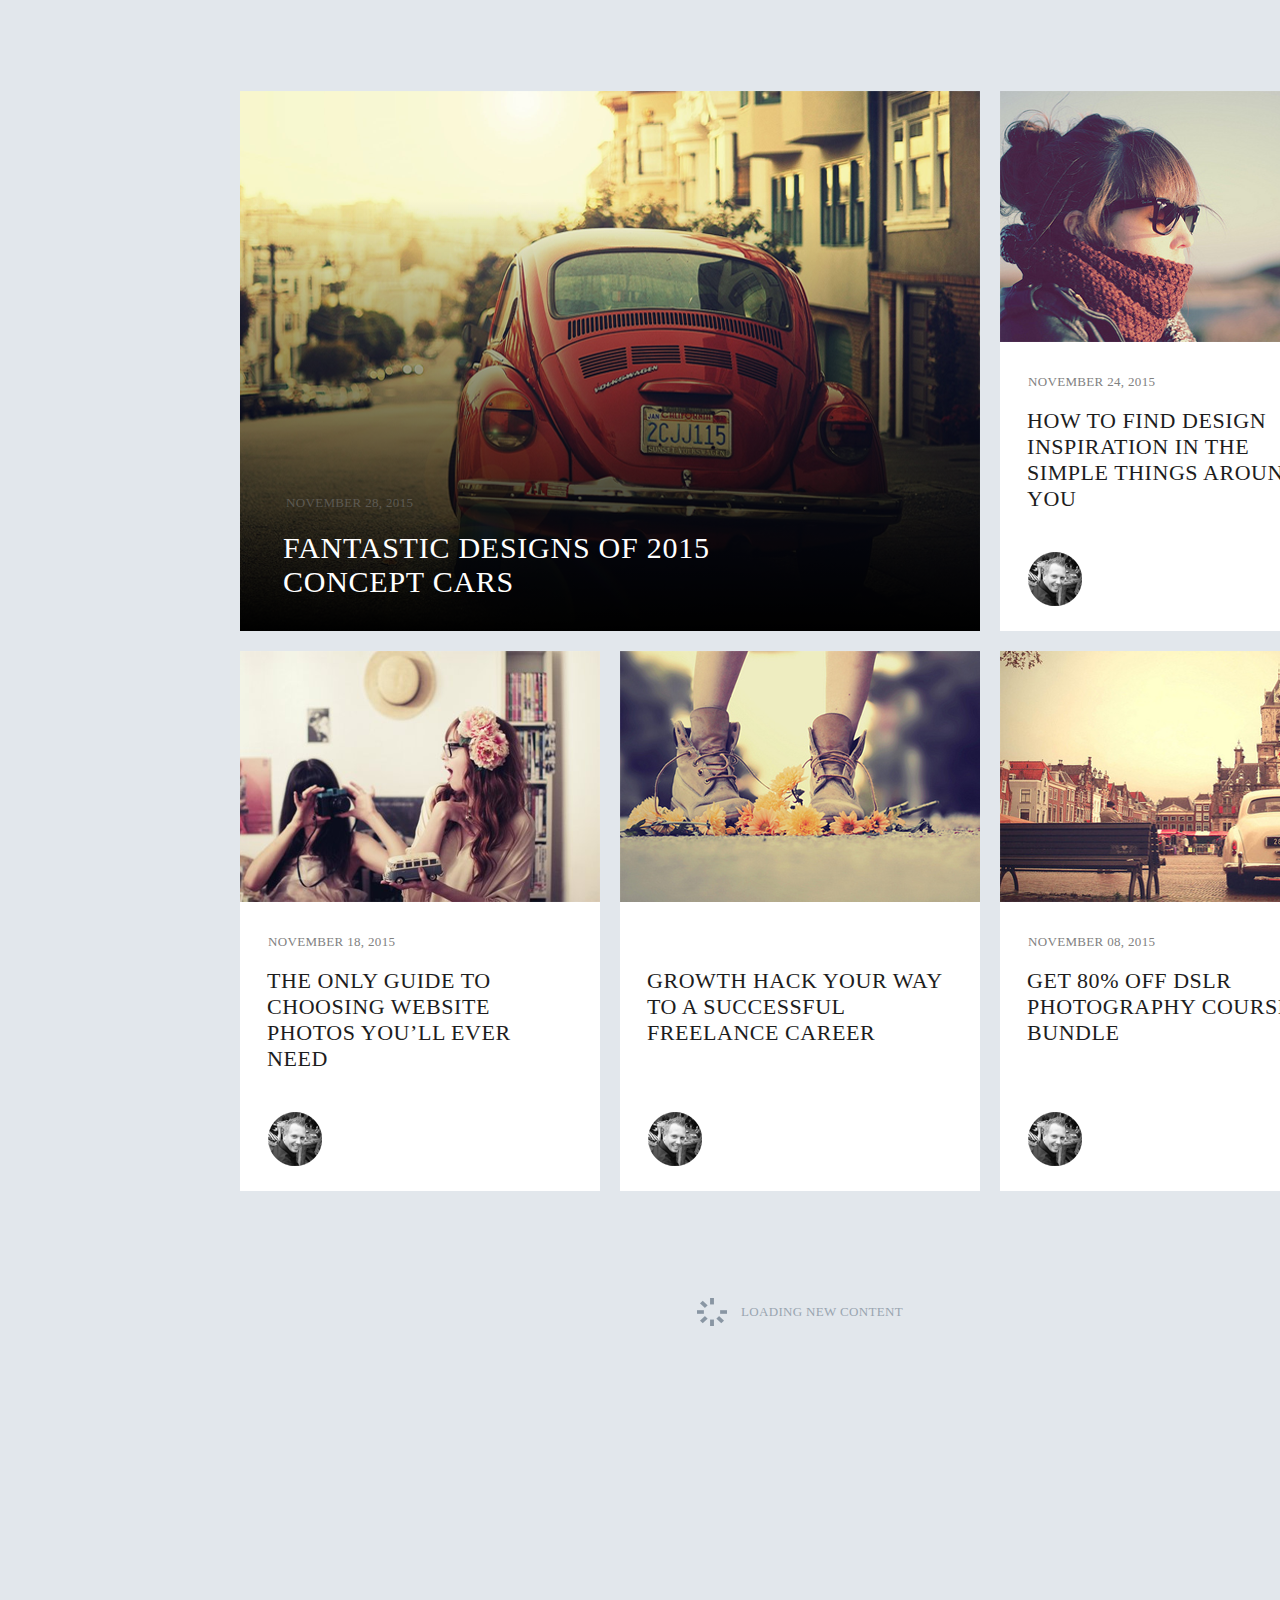
<file: part1.html>
<!DOCTYPE html>
<html lang="en">
  <head>
    <meta charset="UTF-8" />
    <meta http-equiv="X-UA-Compatible" content="IE=edge" />
    <meta name="viewport" content="width=device-width, initial-scale=1.0" />
    <link rel="stylesheet" href="css/styles_part1.css" />
    <title>Home work 8. Task 1</title>
  </head>
  <body>
    <main>
      <article>
        <div>
          <p>November 28, 2015</p>
          <h1>Fantastic Designs Of 2015 Concept Cars</h1>
        </div>
      </article>
      <article>
        <img src="img/part1/Layer_2.png" alt="design inspiration" />
        <p>November 24, 2015</p>
        <h2>How To Find Design Inspiration In The Simple Things Around You</h2>
        <img src="img/part1/Layer_3.png" alt="author's photo" />
      </article>
      <article>
        <img src="img/part1/Layer_5.png" alt="design inspiration" />
        <p>November 18, 2015</p>
        <h2>The Only Guide To Choosing Website Photos You’ll Ever Need</h2>
        <img src="img/part1/Layer_3.png" alt="author's photo" />
      </article>
      <article>
        <img src="img/part1/Layer_7.png" alt="design inspiration" />
        <p></p>
        <h2>Growth Hack Your Way to a Successful Freelance Career</h2>
        <img src="img/part1/Layer_3.png" alt="author's photo" />
      </article>
      <article>
        <img src="img/part1/Layer_9.png" alt="design inspiration" />
        <p>November 08, 2015</p>
        <h2>Get 80% Off DSLR Photography Course Bundle</h2>
        <img src="img/part1/Layer_3.png" alt="author's photo" />
      </article>
    </main>
    <footer>
      <img src="img/part1/Vector_Smart_Object.png" alt="loading icon" />
      <span>LOADING NEW CONTENT</span>
    </footer>
  </body>
</html>
</file>
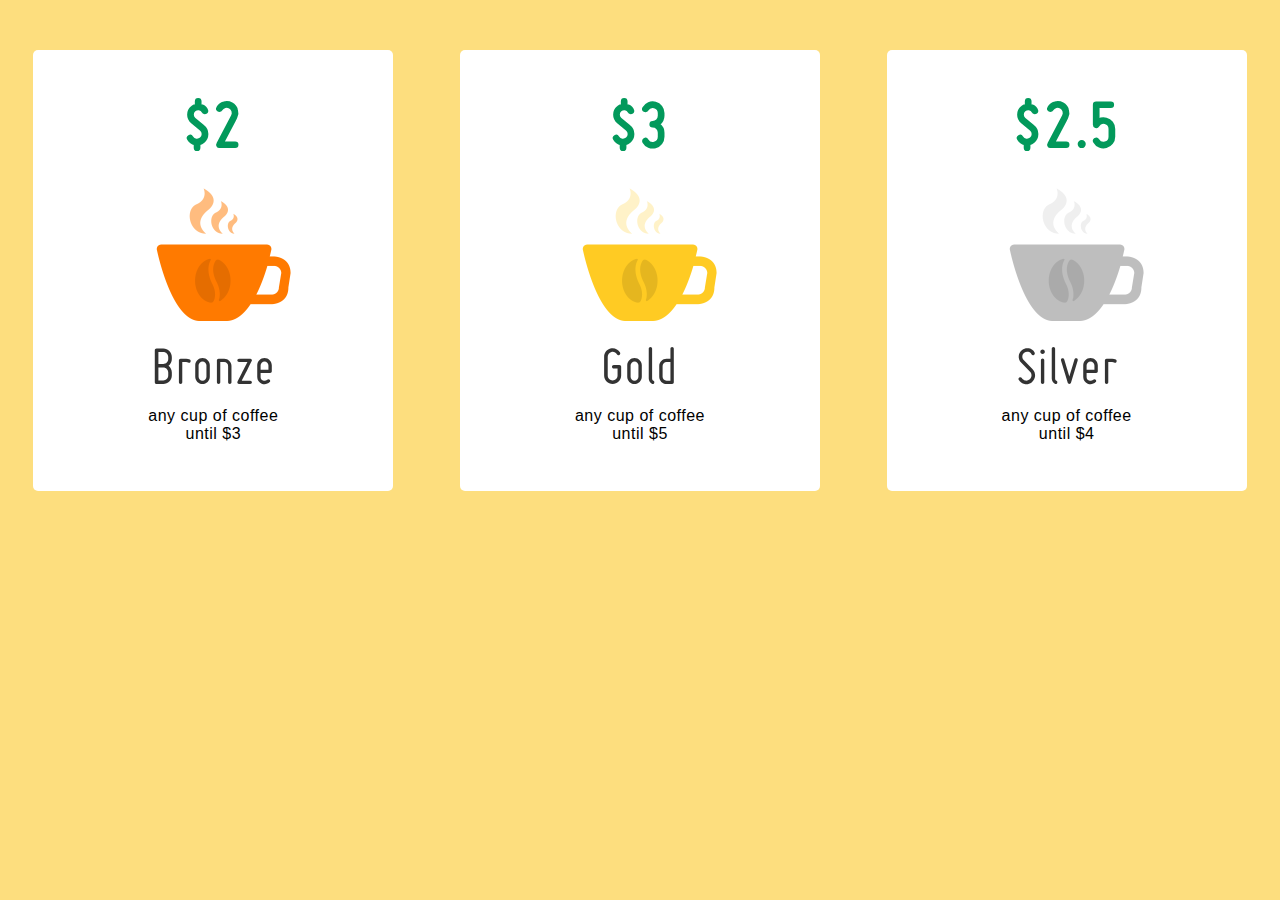
<file: part2.html>
<!DOCTYPE html>
<html lang="en">
  <head>
    <meta charset="UTF-8" />
    <meta http-equiv="X-UA-Compatible" content="IE=edge" />
    <meta name="viewport" content="width=device-width, initial-scale=1.0" />
    <link rel="stylesheet" href="css/styles_part2.css" />
    <link rel="preconnect" href="https://fonts.gstatic.com" />
    <title>Home work 8. Task 2</title>
  </head>
  <body>
    <section>
      <p class="price">$2</p>
      <div class="cup">
        <svg
          xmlns="http://www.w3.org/2000/svg"
          xmlns:xlink="http://www.w3.org/1999/xlink"
          width="49px"
          height="46px"
        >
          <image
            x="0px"
            y="0px"
            width="49px"
            height="46px"
            xlink:href="[data-uri]"
          />
        </svg>
        <svg
          xmlns="http://www.w3.org/2000/svg"
          xmlns:xlink="http://www.w3.org/1999/xlink"
          width="135px"
          height="77px"
        >
          <image
            x="0px"
            y="0px"
            width="135px"
            height="77px"
            xlink:href="[data-uri]"
          />
        </svg>
        <svg
          xmlns="http://www.w3.org/2000/svg"
          xmlns:xlink="http://www.w3.org/1999/xlink"
          width="36px"
          height="45px"
        >
          <image
            opacity="0.102"
            x="0px"
            y="0px"
            width="36px"
            height="45px"
            xlink:href="[data-uri]"
          />
        </svg>
      </div>

      <div class="footer">
        <h2>Bronze</h2>
        <p>any cup of coffee until $3</p>
      </div>
    </section>
    <section>
      <p class="price">$3</p>
      <div class="cup">
        <svg
          xmlns="http://www.w3.org/2000/svg"
          xmlns:xlink="http://www.w3.org/1999/xlink"
          width="49px"
          height="46px"
        >
          <image
            opacity="0.502"
            x="0px"
            y="0px"
            width="49px"
            height="46px"
            xlink:href="[data-uri]"
          />
        </svg>
        <svg
          xmlns="http://www.w3.org/2000/svg"
          xmlns:xlink="http://www.w3.org/1999/xlink"
          width="135px"
          height="77px"
        >
          <image
            x="0px"
            y="0px"
            width="135px"
            height="77px"
            xlink:href="[data-uri]"
          />
        </svg>
        <svg
          xmlns="http://www.w3.org/2000/svg"
          xmlns:xlink="http://www.w3.org/1999/xlink"
          width="36px"
          height="45px"
        >
          <image
            opacity="0.102"
            x="0px"
            y="0px"
            width="36px"
            height="45px"
            xlink:href="[data-uri]"
          />
        </svg>
      </div>
      <div class="footer">
        <h2>Gold</h2>
        <p>any cup of coffee until $5</p>
      </div>
    </section>
    <section>
      <p class="price">$2.5</p>
      <div class="cup">
        <svg
          xmlns="http://www.w3.org/2000/svg"
          xmlns:xlink="http://www.w3.org/1999/xlink"
          width="49px"
          height="46px"
        >
          <image
            opacity="0.502"
            x="0px"
            y="0px"
            width="49px"
            height="46px"
            xlink:href="[data-uri]"
          />
        </svg>
        <svg
          xmlns="http://www.w3.org/2000/svg"
          xmlns:xlink="http://www.w3.org/1999/xlink"
          width="135px"
          height="77px"
        >
          <image
            x="0px"
            y="0px"
            width="135px"
            height="77px"
            xlink:href="[data-uri]"
          />
        </svg>
        <svg
          xmlns="http://www.w3.org/2000/svg"
          xmlns:xlink="http://www.w3.org/1999/xlink"
          width="37px"
          height="45px"
        >
          <image
            opacity="0.102"
            x="0px"
            y="0px"
            width="37px"
            height="45px"
            xlink:href="[data-uri]"
          />
        </svg>
      </div>
      <div class="footer">
        <h2>Silver</h2>
        <p>any cup of coffee until $4</p>
      </div>
    </section>
  </body>
</html>
</file>
<file: css/styles_part1.css>
* {
  padding: 0;
  margin: 0;
  -webkit-box-sizing: border-box;
  box-sizing: border-box;
  font-size: 100%;
  font: inherit;
}

body {
  background-color: #e2e7ec;
  width: 1600px;
  height: 1600px;
  padding: 91px 240px 409px 240px;
}

main {
  display: -webkit-box;
  display: -ms-flexbox;
  display: flex;
  -ms-flex-wrap: wrap;
  flex-wrap: wrap;
  -webkit-box-pack: justify;
  -ms-flex-pack: justify;
  justify-content: space-between;
}

main article {
  background-color: #ffffff;
  width: 360px;
  height: 540px;
  margin-bottom: 20px;
  position: relative;
}

main article:first-of-type {
  width: 740px;
  height: 540px;
  text-align: left;
  text-transform: uppercase;
  color: #ffffff;
  position: relative;
  background: -webkit-gradient(
      linear,
      left top,
      left bottom,
      color-stop(20%, rgba(0, 0, 0, 0)),
      to(rgba(0, 0, 0, 1))
    ),
    url("../img/part1/Layer_8.png");
  background: -o-linear-gradient(top, rgba(0, 0, 0, 0) 20%, rgba(0, 0, 0, 1)),
    url("../img/part1/Layer_8.png");
  background: linear-gradient(to bottom, rgba(0, 0, 0, 0) 20%, rgba(0, 0, 0, 1)),
    url("../img/part1/Layer_8.png");
}

main article:first-of-type p {
  opacity: 0.5;
  font-size: 13px;
  font-weight: 500;
  letter-spacing: 0.33px;
  position: absolute;
  margin: 404px 264px 526px 46px;
}

main article:first-of-type h1 {
  font-size: 30px;
  font-weight: 400;
  letter-spacing: 0.75px;
  position: absolute;
  margin: 440px 264px 40px 43px;
}

main article img {
  width: 100%;
}

main article p {
  color: #818181;
  font-size: 13px;
  font-weight: 500;
  text-align: left;
  text-transform: uppercase;
  letter-spacing: 0.33px;
  position: absolute;
  margin: 28px 203px 248px 28px;
}

main article h2 {
  color: #1d1d1d;
  font-size: 22px;
  font-weight: 400;
  text-align: left;
  text-transform: uppercase;
  letter-spacing: 0.55px;
  position: absolute;
  margin: 62px 26px 149px 27px;
}

main article img:last-child {
  width: 54px;
  height: 54px;
  position: absolute;
  bottom: 25px;
  left: 28px;
}

footer {
  margin-top: 87px;
  text-align: center;
}

footer span {
  color: #99a5b0;
  text-transform: uppercase;
  letter-spacing: 0.33px;
  font-size: 13px;
  font-weight: 400;
  margin-left: 10px;
}

footer img {
  width: 30px;
  height: 28px;
  vertical-align: middle;
}
</file>
<file: css/styles_part2.css>
* {
  padding: 0;
  margin: 0;
  -webkit-box-sizing: border-box;
  box-sizing: border-box;
  font-size: 100%;
  font: inherit;
  vertical-align: baseline;
  -webkit-transition: all 0.1s ease-in;
  -o-transition: all 0.1s ease-in;
  transition: all 0.1s ease-in;
}

body {
  background-color: #fdde7e;
  display: -webkit-box;
  display: -ms-flexbox;
  display: flex;
  -ms-flex-pack: distribute;
  justify-content: space-around;
  -webkit-box-align: center;
  -ms-flex-align: center;
  align-items: center;
  margin-top: 50px;
}

section {
  display: -webkit-box;
  display: -ms-flexbox;
  display: flex;
  -webkit-box-orient: vertical;
  -webkit-box-direction: normal;
  -ms-flex-direction: column;
  flex-direction: column;
  background-color: white;
  width: 360px;
  height: 441px;
  -webkit-box-align: center;
  -ms-flex-align: center;
  align-items: center;
  -ms-flex-pack: distribute;
  justify-content: space-around;
  border-radius: 5px;
  padding: 36px;
}

section:hover {
  width: 361px;
  height: 500px;
}

@font-face {
  font-family: Miso;
  src: url(../font/miso.woff);
}

section .price {
  color: #02995b;
  font-family: Miso;
  font-size: 70px;
  font-weight: 700;
  letter-spacing: 1.75px;
}

section h2 {
  color: #333333;
  font-family: Miso;
  font-size: 56px;
  font-weight: 400;
}

@import url("https://fonts.googleapis.com/css2?family=Lato:wght@300&display=swap");

section p:not(.price) {
  width: 156px;
  text-align: center;
  font-family: "Lato", sans-serif;
  font-weight: 300;
  letter-spacing: 0.5px;
}

section svg:last-of-type image {
  opacity: 1;
}

section .cup {
  display: -webkit-box;
  display: -ms-flexbox;
  display: flex;
  -webkit-box-align: center;
  -ms-flex-align: center;
  align-items: center;
  -webkit-box-orient: vertical;
  -webkit-box-direction: normal;
  -ms-flex-direction: column;
  flex-direction: column;
}

/* Note, We do have some manual margins here due to 3 svgs are not centered against each other */

section .cup svg:nth-child(2) {
  position: relative;
  margin-top: 10px;
  margin-left: 20px;
}

section .cup svg:last-of-type {
  position: absolute;
  margin-top: 70px;
}

section .footer {
  display: -webkit-box;
  display: -ms-flexbox;
  display: flex;
  -webkit-box-align: center;
  -ms-flex-align: center;
  align-items: center;
  -webkit-box-orient: vertical;
  -webkit-box-direction: normal;
  -ms-flex-direction: column;
  flex-direction: column;
}

section .footer p {
  margin-top: 10px;
}
</file>
